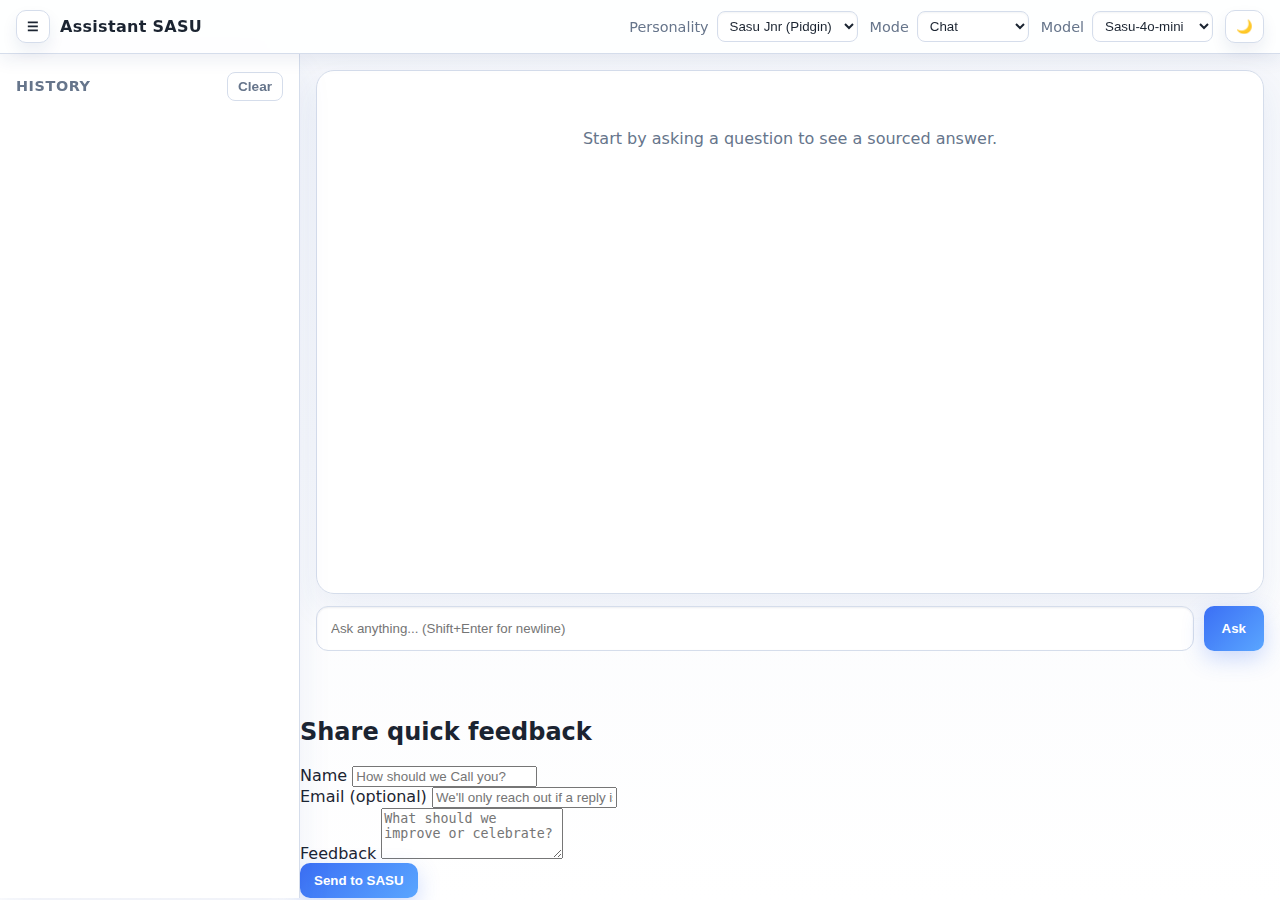
<file: index.html>
<!doctype html>
<html lang="en">
<head>
  <meta charset="UTF-8" />
  <meta name="viewport" content="width=device-width, initial-scale=1.0" />
  <title>Assistant SASU</title>
  <link rel="stylesheet" href="styles.css" />
</head>
<body>
  <header class="topbar">
    <div class="left">
      <button id="sidebarToggle" aria-label="Toggle history" title="Toggle history">☰</button>
      <div class="brand">Assistant SASU</div>
    </div>
    <div class="right">
      <label class="select">
        <span>Personality</span>
        <select id="personaSelect">
          <option value="pidgin" selected>Sasu Jnr (Pidgin)</option>
          <option value="fluent">Fluent English</option>
        </select>
      </label>
      <label class="select">
        <span>Mode</span>
        <select id="modeSelect">
          <option value="chat" selected>Chat</option>
          <option value="web">Web Search</option>
        </select>
      </label>
      <label class="select">
        <span>Model</span>
        <select id="modelSelect">
          <option value="gpt-4o-mini" selected>Sasu-4o-mini</option>
          <option value="gpt-4o">Sasu-4o</option>
          <option value="o4-mini">Sasu-o4-mini</option>
          <option value="gpt-4.1-mini">Sasu-4.1-mini</option>
        </select>
      </label>
      <button id="themeToggle" aria-label="Toggle theme" title="Toggle theme">🌗</button>
    </div>
  </header>

  <div class="app">
    <aside class="sidebar" id="sidebar">
      <div class="history">
        <div class="history-header">
          <h3>History</h3>
          <button id="clearHistory" class="muted small">Clear</button>
        </div>
        <ul id="historyList"></ul>
      </div>
    </aside>

    <main class="main">
      <section class="chat">
        <div class="messages" id="messages"></div>
        <form id="askForm" class="ask" autocomplete="off">
          <input id="queryInput" type="text" placeholder="Ask anything... (Shift+Enter for newline)" required />
          <button type="submit" id="askBtn">Ask</button>
        </form>
        <div id="status" class="status"></div>
      </section>

      <section class="feedback" id="feedbackSection">
        <div class="feedback-header">
          <h2>Share quick feedback</h2>
        </div>
        <form id="feedbackForm" class="feedback-form" novalidate>
          <input type="hidden" id="feedbackCsrf" name="csrf_token" />
          <div class="field-group">
            <label for="feedbackName">Name</label>
            <input id="feedbackName" name="name" type="text" placeholder="How should we Call you?" minlength="2" maxlength="80" required />
          </div>
          <div class="field-group">
            <label for="feedbackEmail">Email <span>(optional)</span></label>
            <input id="feedbackEmail" name="email" type="email" placeholder="We'll only reach out if a reply is needed" maxlength="120" />
          </div>
          <div class="field-group">
            <label for="feedbackMessage">Feedback</label>
            <textarea id="feedbackMessage" name="message" rows="3" placeholder="What should we improve or celebrate?" minlength="10" maxlength="1500" required></textarea>
          </div>
          <div class="feedback-actions">
            <button type="submit" id="feedbackSubmit">Send to SASU</button>
            <span id="feedbackStatus" class="feedback-status" role="status" aria-live="polite"></span>
          </div>
        </form>
      </section>
    </main>
  </div>

  <div id="toasts" class="toasts"></div>

  <script src="app.js"></script>
</body>
</html>
</file>
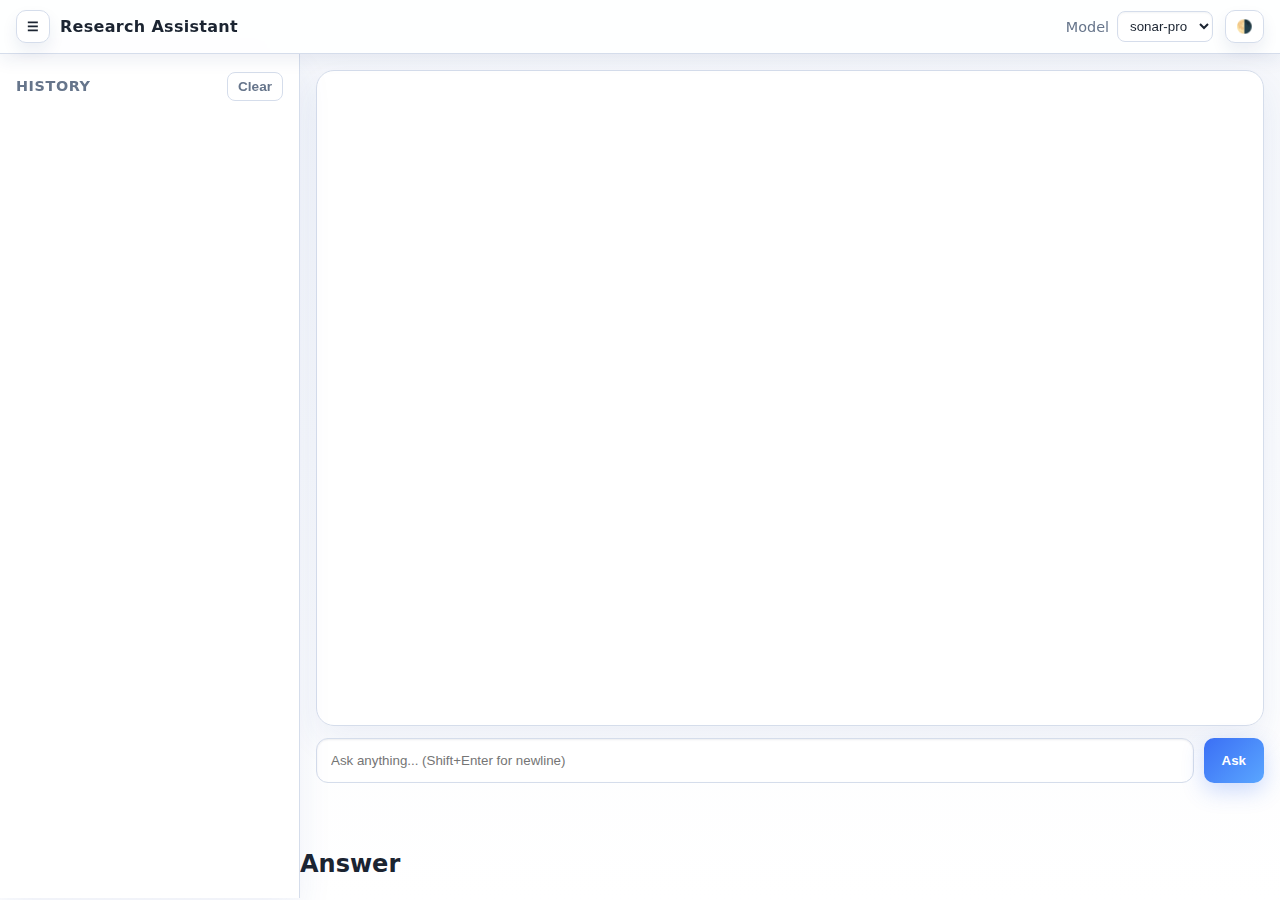
<file: frontend/index.html>
<!doctype html>
<html lang="en">
<head>
  <meta charset="UTF-8" />
  <meta name="viewport" content="width=device-width, initial-scale=1.0" />
  <title>Research Assistant</title>
  <link rel="stylesheet" href="styles.css" />
</head>
<body>
  <header class="topbar">
    <div class="left">
      <button id="sidebarToggle" aria-label="Toggle history" title="Toggle history">☰</button>
      <div class="brand">Research Assistant</div>
    </div>
    <div class="right">
      <label class="select">
        <span>Model</span>
        <select id="modelSelect">
          <option value="sonar-pro" selected>sonar-pro</option>
          <option value="sonar">sonar</option>
        </select>
      </label>
      <button id="themeToggle" aria-label="Toggle theme" title="Toggle theme">🌗</button>
    </div>
  </header>

  <div class="app">
    <aside class="sidebar" id="sidebar">
      <div class="history">
        <div class="history-header">
          <h3>History</h3>
          <button id="clearHistory" class="muted small">Clear</button>
        </div>
        <ul id="historyList"></ul>
      </div>
    </aside>

    <main class="main">
      <section class="chat">
        <div class="messages" id="messages"></div>
        <form id="askForm" class="ask" autocomplete="off">
          <input id="queryInput" type="text" placeholder="Ask anything... (Shift+Enter for newline)" required />
          <button type="submit" id="askBtn">Ask</button>
        </form>
        <div id="status" class="status"></div>
      </section>

      <section class="answer" id="answerSection">
        <h2>Answer</h2>
        <div id="answer"></div>
        <div id="sources" class="sources"></div>
      </section>
    </main>
  </div>

  <div id="toasts" class="toasts"></div>

  <script src="app.js"></script>
</body>
</html>
</file>
<file: styles.css>
* { box-sizing: border-box; }
:root {
  --bg: #f5f7fb;
  --bg2: #ffffff;
  --panel: rgba(255,255,255,0.92);
  --surface: rgba(255,255,255,0.95);
  --surface-strong: #ffffff;
  --chip-bg: rgba(249,252,255,0.9);
  --chip-border: rgba(213,221,235,0.6);
  --chip-hover-bg: rgba(232, 240, 255, 0.65);
  --chip-hover-border: rgba(59,111,245,0.4);
  --muted: #66758b;
  --text: #1b2431;
  --accent: #3b6ff5;
  --accent2: #5aa6ff;
  --border: #d5ddeb;
  --shadow: 0 16px 32px rgba(43,76,165,.08);
  --control-bg: #ffffff;
  --header-bg: rgba(255, 255, 255, 0.9);
  --button-muted-bg: rgba(255,255,255,0.7);
  --toast-bg: rgba(255,255,255,0.95);
  --icon-color: var(--text);
}

:root[data-theme="dark"] {
  --bg: #0b0f14;
  --bg2: #0e1420;
  --panel: rgba(18,24,34,0.85);
  --surface: rgba(13,18,28,0.9);
  --surface-strong: rgba(10,16,26,0.9);
  --chip-bg: rgba(12,18,28,0.85);
  --chip-border: rgba(49,66,91,0.8);
  --chip-hover-bg: rgba(24,34,51,0.95);
  --chip-hover-border: rgba(78,161,255,0.5);
  --muted: #8aa0bd;
  --text: #e8f0ff;
  --accent: #4ea1ff;
  --accent2: #00dbde;
  --border: #1f2a3a;
  --shadow: 0 18px 36px rgba(0,0,0,.45);
  --control-bg: rgba(10,16,26,0.8);
  --header-bg: rgba(13,18,28,0.92);
  --button-muted-bg: rgba(10,16,26,0.65);
  --toast-bg: rgba(14,20,32,0.9);
  --icon-color: #e8f0ff;
}
html, body { height: 100%; }
body {
  margin: 0; color: var(--text); font-family: Inter, system-ui, -apple-system, Segoe UI, Roboto, Ubuntu, Cantarell, Noto Sans, sans-serif;
  background: linear-gradient(180deg, var(--bg), var(--bg2));
}

/* Top bar */
.topbar { position: sticky; top: 0; z-index: 10; display: flex; align-items: center; justify-content: space-between; padding: 10px 16px; border-bottom: 1px solid var(--border); background: var(--header-bg); backdrop-filter: blur(12px); box-shadow: 0 6px 18px rgba(20, 55, 110, 0.08); gap: 12px; flex-wrap: wrap; }
.topbar .left, .topbar .right { flex-wrap: wrap; }
.topbar .right { justify-content: flex-end; }
.topbar .left { display: flex; align-items: center; gap: 10px; }
.topbar .right { display: flex; align-items: center; gap: 12px; }
.brand { font-weight: 800; letter-spacing: .3px; color: var(--text); }
.select { display: flex; align-items: center; gap: 8px; color: var(--muted); font-size: 0.9rem; }
.select select { background: var(--control-bg); color: var(--text); border: 1px solid var(--border); border-radius: 8px; padding: 6px 8px; box-shadow: inset 0 1px 2px rgba(15, 31, 58, 0.05); }

.app { display: grid; grid-template-columns: 300px 1fr; height: calc(100vh - 56px); }
.sidebar { backdrop-filter: blur(12px); background: var(--panel); border-right: 1px solid var(--border); padding: 16px; display: flex; flex-direction: column; gap: 16px; box-shadow: var(--shadow); }
.history { flex: 1; overflow: auto; }
.history-header { display: flex; align-items: center; justify-content: space-between; }
.history h3 { color: var(--muted); font-weight: 700; font-size: 0.9rem; margin: 8px 0; text-transform: uppercase; letter-spacing: 0.04em; }
#historyList { list-style: none; padding: 0; margin: 0; display: grid; gap: 6px; }
#historyList li { padding: 10px 12px; border-radius: 10px; cursor: pointer; border: 1px solid transparent; background: var(--chip-bg); box-shadow: inset 0 0 0 1px var(--chip-border); transition: all 0.15s ease; color: var(--text); }
#historyList li:hover { border-color: var(--accent); background: var(--chip-hover-bg); box-shadow: inset 0 0 0 1px var(--chip-hover-border); }

button { background: linear-gradient(135deg, var(--accent), var(--accent2)); color: white; border: none; padding: 10px 14px; border-radius: 10px; cursor: pointer; font-weight: 700; box-shadow: 0 8px 22px rgba(59, 111, 245, .25); transition: transform .15s ease, box-shadow .15s ease; }
button:hover:not(:disabled) { transform: translateY(-1px); box-shadow: 0 12px 26px rgba(59, 111, 245, .28); }
button.muted { background: var(--button-muted-bg); color: var(--muted); border: 1px solid var(--border); box-shadow: none; }
button.small { padding: 6px 10px; border-radius: 8px; font-size: 0.85rem; }
button:disabled { opacity: 0.6; cursor: not-allowed; }

.main { display: grid; grid-template-rows: 1fr auto; grid-template-columns: 1fr; }
.chat { padding: 16px; display: grid; grid-template-rows: 1fr auto auto; gap: 12px; }
.messages { background: var(--surface); border: 1px solid var(--border); border-radius: 18px; padding: 18px; overflow: auto; box-shadow: var(--shadow); min-height: 240px; }
.empty-state { color: var(--muted); text-align: center; padding: 40px 10px; font-size: 1rem; }
.msg { padding: 16px 18px; border-radius: 16px; margin: 12px 0; max-width: 85%; line-height: 1.6; box-shadow: 0 10px 20px rgba(15, 50, 110, 0.06); }
.msg-label { font-size: 0.7rem; text-transform: uppercase; letter-spacing: 0.12em; color: var(--muted); margin-bottom: 6px; }
.message-body { font-size: 1rem; color: var(--text); }
.message-body p { margin: 0 0 12px; }
.message-body p:last-child { margin-bottom: 0; }
.message-body.thinking { font-style: italic; color: var(--muted); }
.msg.user { background: linear-gradient(135deg, rgba(59,111,245,.16), rgba(90,166,255,.16)); border: 1px solid rgba(59,111,245,.35); margin-left: auto; color: #0e1c38; }
.msg.assistant { background: var(--surface-strong); border: 1px solid var(--border); color: var(--text); }
.msg.pending { opacity: 0.75; box-shadow: none; }

.ask { display: grid; grid-template-columns: 1fr auto; gap: 10px; }
.ask input { padding: 14px 14px; border-radius: 12px; border: 1px solid var(--border); background: var(--control-bg); color: var(--text); box-shadow: inset 0 1px 2px rgba(15,31,58,0.08); }
.ask button { padding: 12px 18px; }
.status { color: var(--muted); font-size: 0.9rem; min-height: 1.2rem; }

.sources { margin-top: 12px; display: grid; gap: 12px; grid-template-columns: repeat(auto-fill, minmax(260px, 1fr)); }
.source { background: var(--surface-strong); border: 1px solid var(--border); border-radius: 14px; padding: 12px 14px; box-shadow: 0 16px 26px rgba(15, 31, 58, 0.08); }
.source-title { font-size: 0.95rem; color: var(--text); margin-bottom: 6px; }
.source-snippet { font-size: 0.88rem; color: var(--muted); margin-bottom: 8px; line-height: 1.5; }
.source a { color: var(--accent); text-decoration: none; font-weight: 600; }
.source a:hover { text-decoration: underline; }

/* Toasts */
.toasts { position: fixed; right: 16px; bottom: 16px; display: grid; gap: 10px; z-index: 50; }
.toast { background: var(--toast-bg); border: 1px solid var(--border); color: var(--text); padding: 10px 12px; border-radius: 10px; box-shadow: var(--shadow); animation: slideIn .2s ease-out; }
@keyframes slideIn { from { transform: translateY(10px); opacity: 0; } to { transform: translateY(0); opacity: 1; } }

/* Header buttons */
#sidebarToggle, #themeToggle { background: var(--control-bg); border: 1px solid var(--border); padding: 8px 10px; border-radius: 10px; color: var(--icon-color); box-shadow: 0 8px 16px rgba(21,54,112,0.08); }

/* Responsive */
@media (max-width: 1000px) {
  .app { grid-template-columns: 1fr; }
  .sidebar { position: fixed; left: 0; top: 56px; bottom: 0; width: 300px; transform: translateX(-100%); transition: transform .2s ease; z-index: 20; }
  .sidebar.open { transform: translateX(0); }
}

@media (max-width: 768px) {
  .topbar { padding: 10px 12px; }
  .topbar .right { gap: 10px; }
  .select span { display: none; }
  .select select { font-size: 0.9rem; }
  .app { height: auto; grid-template-columns: 1fr; }
  .chat { padding: 12px; }
  .messages { padding: 14px; }
  .msg { max-width: 100%; }
  .ask { grid-template-columns: 1fr; }
  .ask button { width: 100%; }
  .sources { grid-template-columns: 1fr; }
  .sidebar { width: 260px; }
  .toasts { right: 8px; left: 8px; bottom: 8px; }
}

@media (max-width: 480px) {
  .topbar { gap: 8px; }
  .brand { font-size: 1rem; }
  #sidebarToggle, #themeToggle { padding: 6px 8px; }
  .select select { padding: 6px; }
  .messages { min-height: 200px; }
  .msg { padding: 14px; margin: 10px 0; }
  .msg-label { font-size: 0.65rem; }
  .message-body { font-size: 0.95rem; }
  .source { padding: 10px; }
  .toasts { bottom: 6px; }
}
</file>
<file: frontend/styles.css>
* { box-sizing: border-box; }
:root {
  --bg: #f5f7fb;
  --bg2: #ffffff;
  --panel: rgba(255,255,255,0.92);
  --surface: rgba(255,255,255,0.95);
  --surface-strong: #ffffff;
  --chip-bg: rgba(249,252,255,0.9);
  --chip-border: rgba(213,221,235,0.6);
  --chip-hover-bg: rgba(232, 240, 255, 0.65);
  --chip-hover-border: rgba(59,111,245,0.4);
  --muted: #66758b;
  --text: #1b2431;
  --accent: #3b6ff5;
  --accent2: #5aa6ff;
  --border: #d5ddeb;
  --shadow: 0 16px 32px rgba(43,76,165,.08);
  --control-bg: #ffffff;
  --header-bg: rgba(255, 255, 255, 0.9);
  --button-muted-bg: rgba(255,255,255,0.7);
  --toast-bg: rgba(255,255,255,0.95);
  --icon-color: var(--text);
}

:root[data-theme="dark"] {
  --bg: #0b0f14;
  --bg2: #0e1420;
  --panel: rgba(18,24,34,0.85);
  --surface: rgba(13,18,28,0.9);
  --surface-strong: rgba(10,16,26,0.9);
  --chip-bg: rgba(12,18,28,0.85);
  --chip-border: rgba(49,66,91,0.8);
  --chip-hover-bg: rgba(24,34,51,0.95);
  --chip-hover-border: rgba(78,161,255,0.5);
  --muted: #8aa0bd;
  --text: #e8f0ff;
  --accent: #4ea1ff;
  --accent2: #00dbde;
  --border: #1f2a3a;
  --shadow: 0 18px 36px rgba(0,0,0,.45);
  --control-bg: rgba(10,16,26,0.8);
  --header-bg: rgba(13,18,28,0.92);
  --button-muted-bg: rgba(10,16,26,0.65);
  --toast-bg: rgba(14,20,32,0.9);
  --icon-color: #e8f0ff;
}
html, body { height: 100%; }
body {
  margin: 0; color: var(--text); font-family: Inter, system-ui, -apple-system, Segoe UI, Roboto, Ubuntu, Cantarell, Noto Sans, sans-serif;
  background: linear-gradient(180deg, var(--bg), var(--bg2));
}

/* Top bar */
.topbar { position: sticky; top: 0; z-index: 10; display: flex; align-items: center; justify-content: space-between; padding: 10px 16px; border-bottom: 1px solid var(--border); background: var(--header-bg); backdrop-filter: blur(12px); box-shadow: 0 6px 18px rgba(20, 55, 110, 0.08); gap: 12px; flex-wrap: wrap; }
.topbar .left, .topbar .right { flex-wrap: wrap; }
.topbar .right { justify-content: flex-end; }
.topbar .left { display: flex; align-items: center; gap: 10px; }
.topbar .right { display: flex; align-items: center; gap: 12px; }
.brand { font-weight: 800; letter-spacing: .3px; color: var(--text); }
.select { display: flex; align-items: center; gap: 8px; color: var(--muted); font-size: 0.9rem; }
.select select { background: var(--control-bg); color: var(--text); border: 1px solid var(--border); border-radius: 8px; padding: 6px 8px; box-shadow: inset 0 1px 2px rgba(15, 31, 58, 0.05); }

.app { display: grid; grid-template-columns: 300px 1fr; height: calc(100vh - 56px); }
.sidebar { backdrop-filter: blur(12px); background: var(--panel); border-right: 1px solid var(--border); padding: 16px; display: flex; flex-direction: column; gap: 16px; box-shadow: var(--shadow); }
.history { flex: 1; overflow: auto; }
.history-header { display: flex; align-items: center; justify-content: space-between; }
.history h3 { color: var(--muted); font-weight: 700; font-size: 0.9rem; margin: 8px 0; text-transform: uppercase; letter-spacing: 0.04em; }
#historyList { list-style: none; padding: 0; margin: 0; display: grid; gap: 6px; }
#historyList li { padding: 10px 12px; border-radius: 10px; cursor: pointer; border: 1px solid transparent; background: var(--chip-bg); box-shadow: inset 0 0 0 1px var(--chip-border); transition: all 0.15s ease; color: var(--text); }
#historyList li:hover { border-color: var(--accent); background: var(--chip-hover-bg); box-shadow: inset 0 0 0 1px var(--chip-hover-border); }

button { background: linear-gradient(135deg, var(--accent), var(--accent2)); color: white; border: none; padding: 10px 14px; border-radius: 10px; cursor: pointer; font-weight: 700; box-shadow: 0 8px 22px rgba(59, 111, 245, .25); transition: transform .15s ease, box-shadow .15s ease; }
button:hover:not(:disabled) { transform: translateY(-1px); box-shadow: 0 12px 26px rgba(59, 111, 245, .28); }
button.muted { background: var(--button-muted-bg); color: var(--muted); border: 1px solid var(--border); box-shadow: none; }
button.small { padding: 6px 10px; border-radius: 8px; font-size: 0.85rem; }
button:disabled { opacity: 0.6; cursor: not-allowed; }

.main { display: grid; grid-template-rows: 1fr auto; grid-template-columns: 1fr; }
.chat { padding: 16px; display: grid; grid-template-rows: 1fr auto auto; gap: 12px; }
.messages { background: var(--surface); border: 1px solid var(--border); border-radius: 18px; padding: 18px; overflow: auto; box-shadow: var(--shadow); min-height: 240px; }
.empty-state { color: var(--muted); text-align: center; padding: 40px 10px; font-size: 1rem; }
.msg { padding: 16px 18px; border-radius: 16px; margin: 12px 0; max-width: 85%; line-height: 1.6; box-shadow: 0 10px 20px rgba(15, 50, 110, 0.06); }
.msg-label { font-size: 0.7rem; text-transform: uppercase; letter-spacing: 0.12em; color: var(--muted); margin-bottom: 6px; }
.message-body { font-size: 1rem; color: var(--text); }
.message-body p { margin: 0 0 12px; }
.message-body p:last-child { margin-bottom: 0; }
.message-body.thinking { font-style: italic; color: var(--muted); }
.msg.user { background: linear-gradient(135deg, rgba(59,111,245,.16), rgba(90,166,255,.16)); border: 1px solid rgba(59,111,245,.35); margin-left: auto; color: #0e1c38; }
.msg.assistant { background: var(--surface-strong); border: 1px solid var(--border); color: var(--text); }
.msg.pending { opacity: 0.75; box-shadow: none; }

.ask { display: grid; grid-template-columns: 1fr auto; gap: 10px; }
.ask input { padding: 14px 14px; border-radius: 12px; border: 1px solid var(--border); background: var(--control-bg); color: var(--text); box-shadow: inset 0 1px 2px rgba(15,31,58,0.08); }
.ask button { padding: 12px 18px; }
.status { color: var(--muted); font-size: 0.9rem; min-height: 1.2rem; }

.sources { margin-top: 12px; display: grid; gap: 12px; grid-template-columns: repeat(auto-fill, minmax(260px, 1fr)); }
.source { background: var(--surface-strong); border: 1px solid var(--border); border-radius: 14px; padding: 12px 14px; box-shadow: 0 16px 26px rgba(15, 31, 58, 0.08); }
.source-title { font-size: 0.95rem; color: var(--text); margin-bottom: 6px; }
.source-snippet { font-size: 0.88rem; color: var(--muted); margin-bottom: 8px; line-height: 1.5; }
.source a { color: var(--accent); text-decoration: none; font-weight: 600; }
.source a:hover { text-decoration: underline; }

/* Toasts */
.toasts { position: fixed; right: 16px; bottom: 16px; display: grid; gap: 10px; z-index: 50; }
.toast { background: var(--toast-bg); border: 1px solid var(--border); color: var(--text); padding: 10px 12px; border-radius: 10px; box-shadow: var(--shadow); animation: slideIn .2s ease-out; }
@keyframes slideIn { from { transform: translateY(10px); opacity: 0; } to { transform: translateY(0); opacity: 1; } }

/* Header buttons */
#sidebarToggle, #themeToggle { background: var(--control-bg); border: 1px solid var(--border); padding: 8px 10px; border-radius: 10px; color: var(--icon-color); box-shadow: 0 8px 16px rgba(21,54,112,0.08); }

/* Responsive */
@media (max-width: 1000px) {
  .app { grid-template-columns: 1fr; }
  .sidebar { position: fixed; left: 0; top: 56px; bottom: 0; width: 300px; transform: translateX(-100%); transition: transform .2s ease; z-index: 20; }
  .sidebar.open { transform: translateX(0); }
}

@media (max-width: 768px) {
  .topbar { padding: 10px 12px; }
  .topbar .right { gap: 10px; }
  .select span { display: none; }
  .select select { font-size: 0.9rem; }
  .app { height: auto; grid-template-columns: 1fr; }
  .chat { padding: 12px; }
  .messages { padding: 14px; }
  .msg { max-width: 100%; }
  .ask { grid-template-columns: 1fr; }
  .ask button { width: 100%; }
  .sources { grid-template-columns: 1fr; }
  .sidebar { width: 260px; }
  .toasts { right: 8px; left: 8px; bottom: 8px; }
}

@media (max-width: 480px) {
  .topbar { gap: 8px; }
  .brand { font-size: 1rem; }
  #sidebarToggle, #themeToggle { padding: 6px 8px; }
  .select select { padding: 6px; }
  .messages { min-height: 200px; }
  .msg { padding: 14px; margin: 10px 0; }
  .msg-label { font-size: 0.65rem; }
  .message-body { font-size: 0.95rem; }
  .source { padding: 10px; }
  .toasts { bottom: 6px; }
}
</file>
